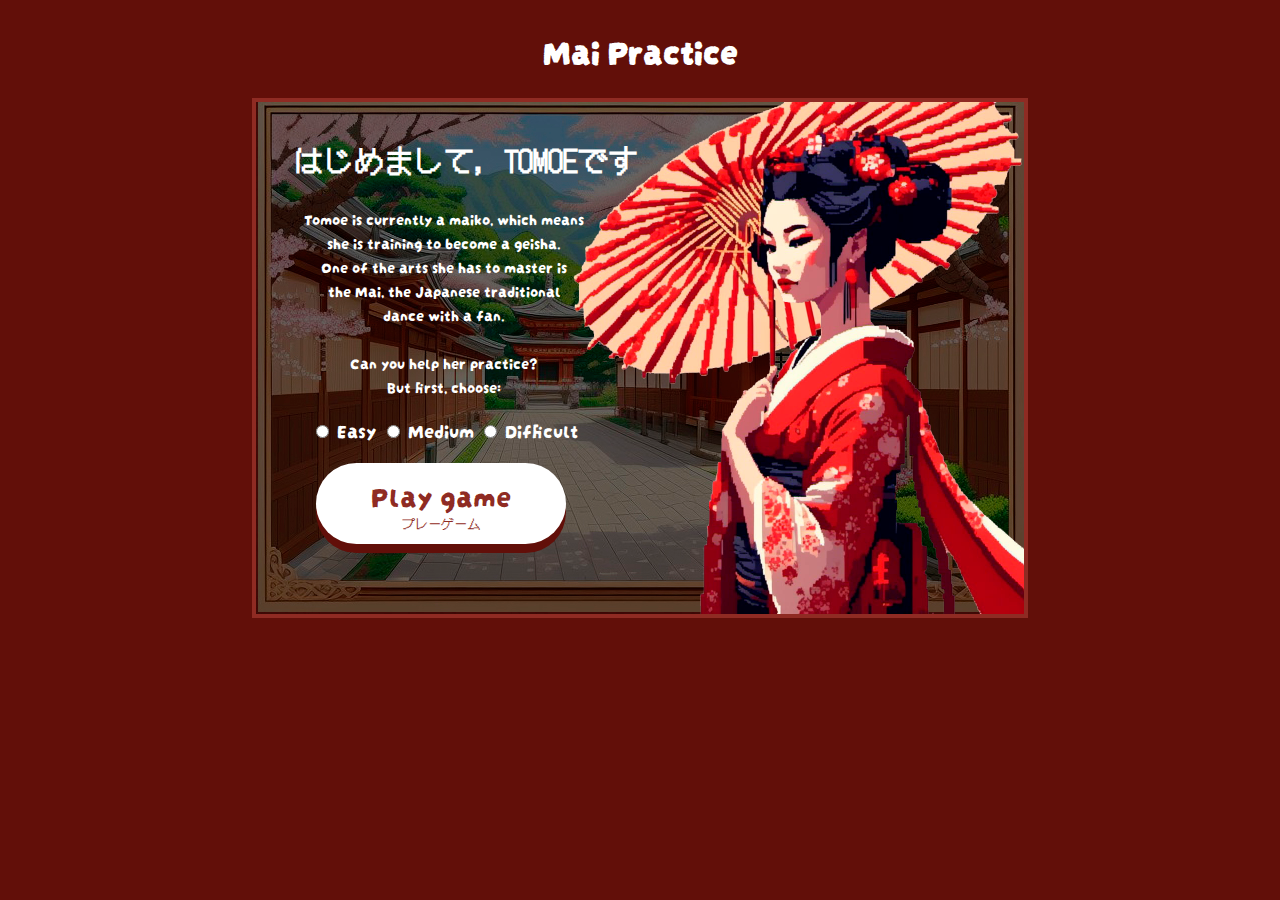
<file: index.html>
<!DOCTYPE html>
<html lang="en">
<head>
    <meta charset="UTF-8">
    <meta name="viewport" content="width=device-width, initial-scale=1.0">
    <title>Mai Practice</title>
    <link rel="icon" type="image/x-icon" href="./images/favicon.ico">

    <link rel="stylesheet" href="./styles/style.css">
</head>
<body>
    <section>
        <h1>Mai Practice</h1>
        <div id="game-intro" class="game-box">
            <div id="intro"></div>
        </div>
    </section>

    <script src="./js/classes.js"></script>
    <script src="./js/index.js"></script>
</body>
</html>
</file>
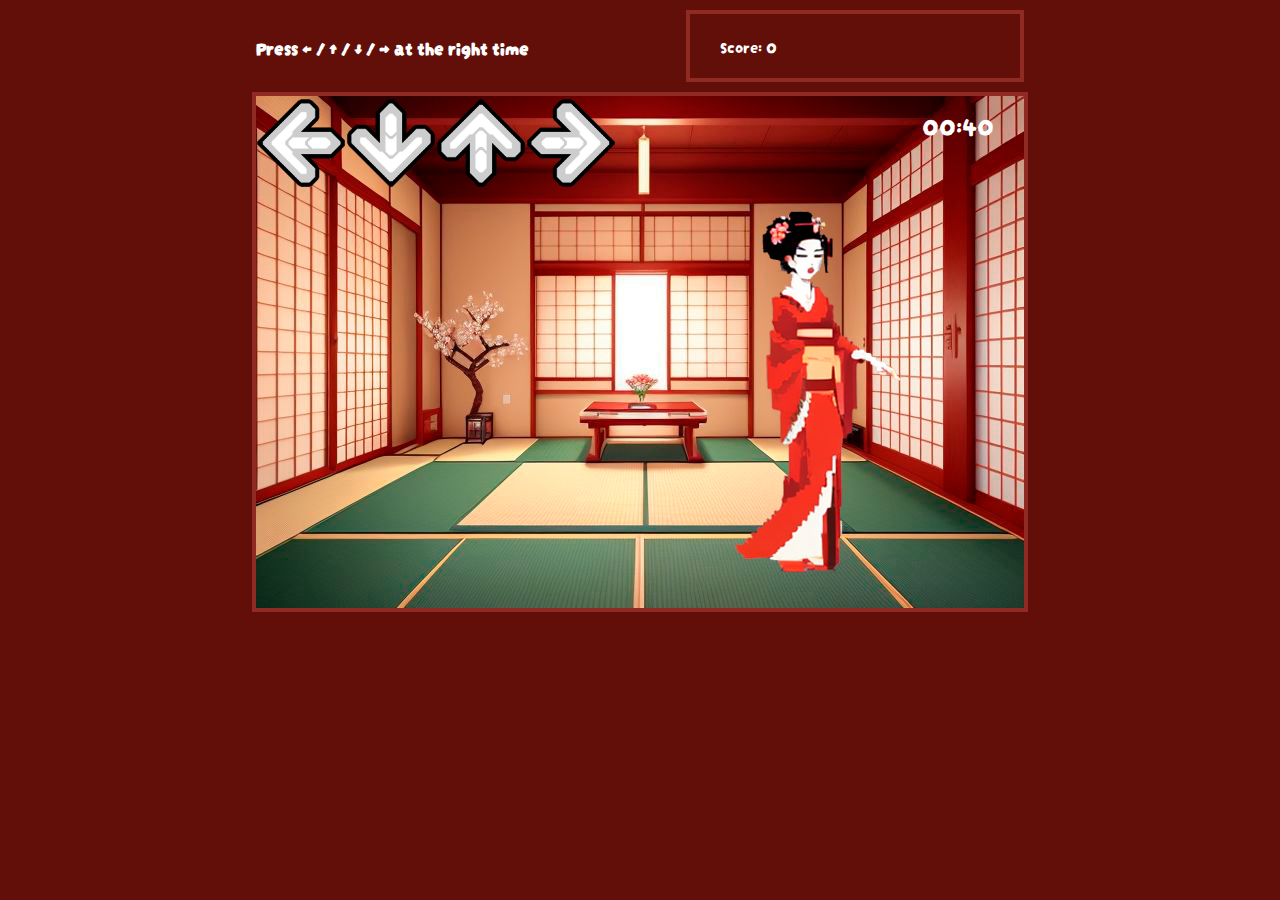
<file: game.html>
<!DOCTYPE html>
<html lang="en">
<head>
    <meta charset="UTF-8">
    <meta name="viewport" content="width=device-width, initial-scale=1.0">
    <title>Mai Practice - Game</title>
    <link rel="icon" type="image/x-icon" href="./images/favicon.ico">

    <link rel="stylesheet" href="./styles/style.css">
</head>
<body>
    <section>
        <div id="header">
            <h3>Press ← / ↑ / ↓ / → at the right time</h3>
            <div id="score-box">Score: <span id="scoreCounter"></span></div>
        </div>
        <div id="board" class="game-box"></div>
    </section>
    
    <script src="./js/classes.js"></script>
    <script src="./js/game.js"></script>
</body>
</html>
</file>
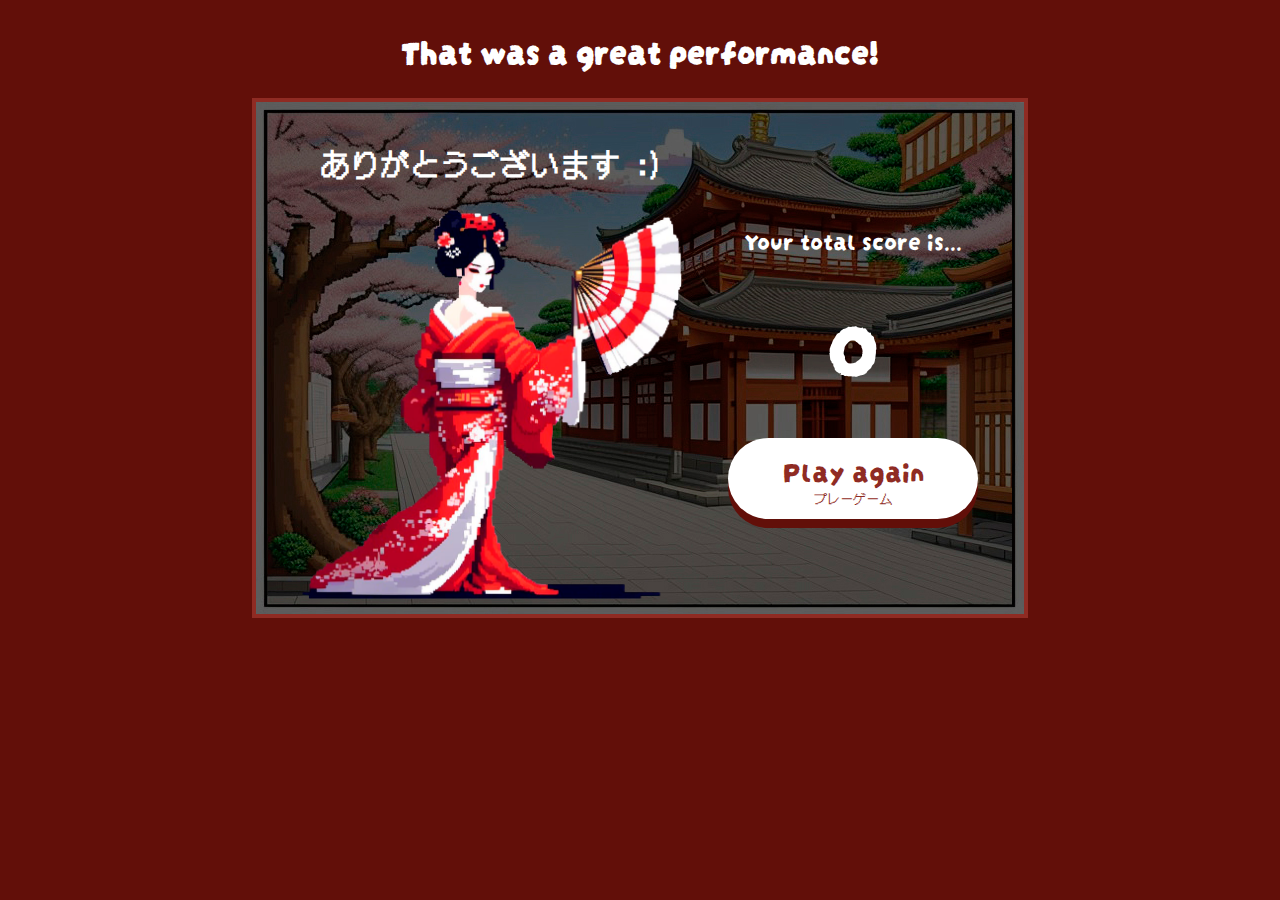
<file: score.html>
<!DOCTYPE html>
<html lang="en">
<head>
    <meta charset="UTF-8">
    <meta name="viewport" content="width=device-width, initial-scale=1.0">
    <title>Mai Practice - Score</title>
    <link rel="icon" type="image/x-icon" href="./images/favicon.ico">

    <link rel="stylesheet" href="./styles/style.css">
</head>
<body>
    <section>
        <h1>That was a great performance!</h1>
        <div id="end-game" class="game-box">
            <div id="score" class="elements">
                <div id="div1"></div>
                <div id="div2">
                    <p>Your total score is...</p>
                    <div id="finalScore"></div>
                </div>
            </div>
        </div>
    </section>

    <script src="./js/classes.js"></script>
    <script src="./js/score.js"></script>
</body>
</html>
</file>
<file: styles/style.css>
@import url('https://fonts.googleapis.com/css2?family=Darumadrop+One&family=DotGothic16&display=swap');

body {
    margin: 0;
    padding: 0;
    background-color: #620f09;
    background-size: 100%;
    font-family: 'Darumadrop One', sans-serif;
    color: white;
}

section {
    display: flex;
    flex-direction: column;
    justify-content: center;
    align-items: center;
}

#board {
    background-image: url("../images/palace.jpg");
}

.game-box {
    width: 768px;
    height: 512px;
    position: relative;
    overflow: hidden;
    border: 4px solid #8f2b23;
}

h1 {
    font-size: 35px;
}

#game-intro {
    background-image: url("../images/background-intro.jpg");
}

#score-box {
    border: 4px solid #8f2b23;
    width: 300px;
    padding: 20px 0px 20px 30px;
    margin: 10px 0px 10px 0px;
}

section #header {
    display: flex;
    flex-direction: row;
    justify-content: space-between;
    align-items: center;
    width: 768px;
}

#end-game {
    background-image: url("../images/end-background.jpg");
    display: flex;
    justify-content: center;
}

#finalScore {
    font-size: 80px;
}

h2 {
    font-family: 'DotGothic16', sans-serif;
    font-size: 30px;
}

#h {
    font-family: 'Darumadrop One', sans-serif;
    font-size: 30px;
}

p {
    font-size: 25px;
}

.elements {
    display: flex;
    flex-direction: row;
    justify-content: space-evenly;
    align-content: center;
    align-items: center;
    width: 768px;
}

.elements > div {
    display: flex;
    flex-direction: column;
    justify-content: center;
    align-items: center;
}

#div2 {
    color: white;
}
</file>
